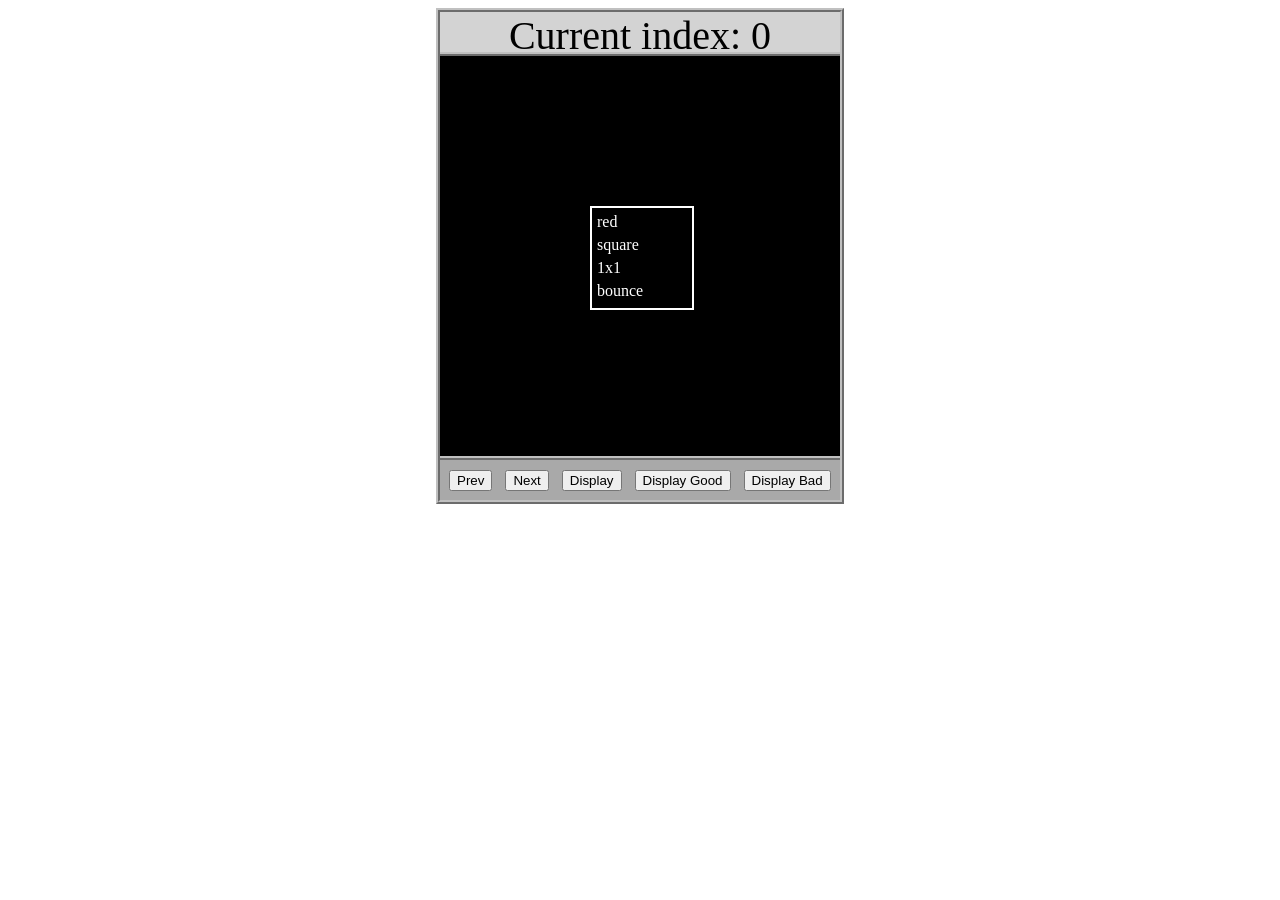
<file: asd-projects/data-shapes/index.html>
<!DOCTYPE html>
<html>
  <head>
    <meta charset="utf-8" />
    <meta name="viewport" content="width=device-width" />
    <title>Data Shapes</title>
    <link rel="stylesheet" href="index.css" />
    <script src="https://code.jquery.com/jquery-3.1.0.js"></script>
    <script src="index.js"></script>
  </head>
  <body>
    <div id="board">
      <div id="info-bar">Current index: 0</div>
      <div id="shape-container">
        <div id="shape"></div>
      </div>
      <div id="button-box">
        <button id="cycle-left">Prev</button>
        <button id="cycle-right">Next</button>
        <button id="execute1">Display</button>
        <button id="execute2">Display Good</button>
        <button id="execute3">Display Bad</button>
      </div>
    </div>
  </body>
</html>
</file>
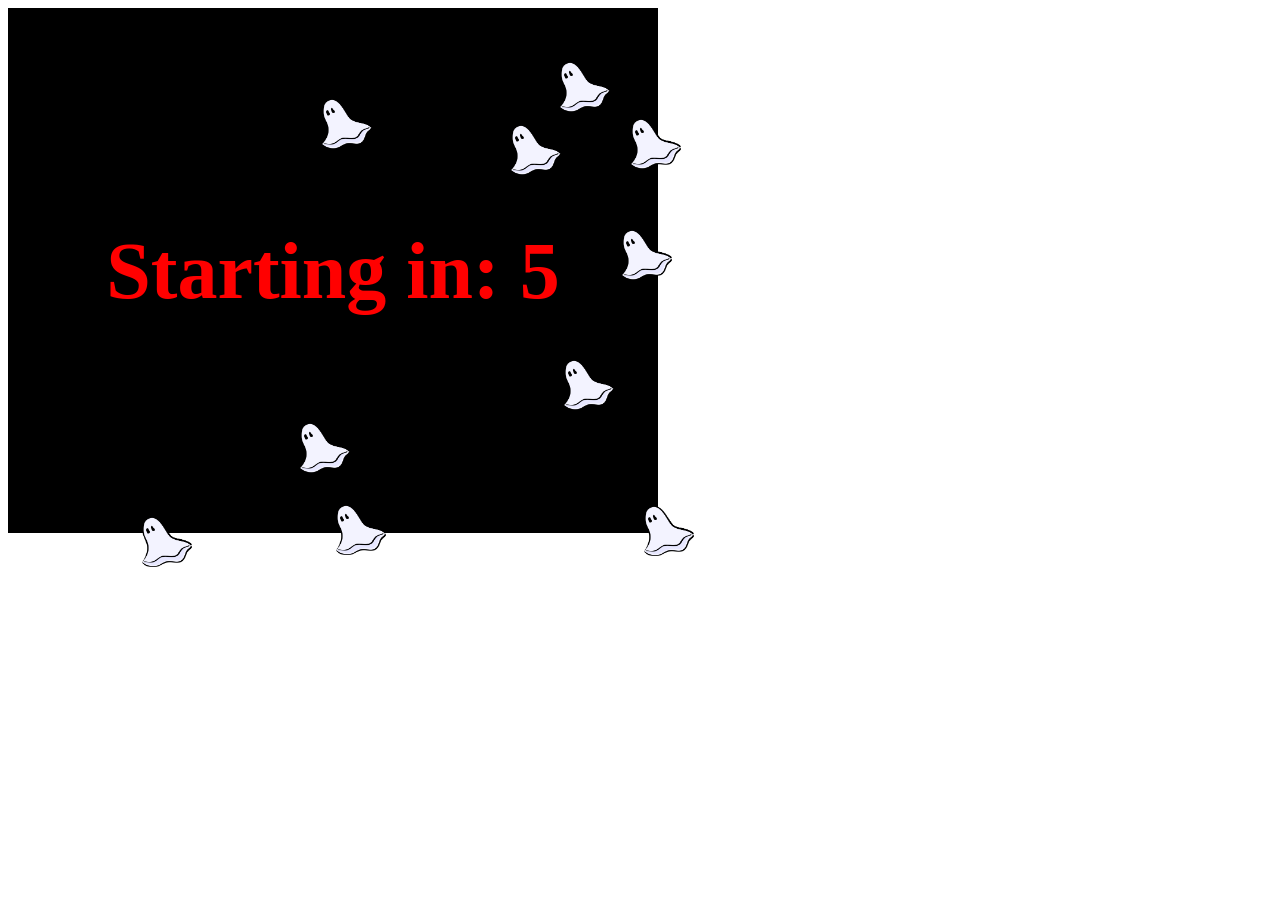
<file: asd-projects/debugging-exercise/index.html>
<!DOCTYPE html>
<html>
<head>
    <meta charset="utf-8">
    <meta name="viewport" content="width=device-width">
    <title>Debugger Exercise</title>
    <link rel="stylesheet" href="index.css">
    <script src="https://code.jquery.com/jquery-3.1.0.js"></script>
    <script src="index.js"></script>
</head>
<body>
    <div id="board">

    </div>
</body>
</html>
</file>
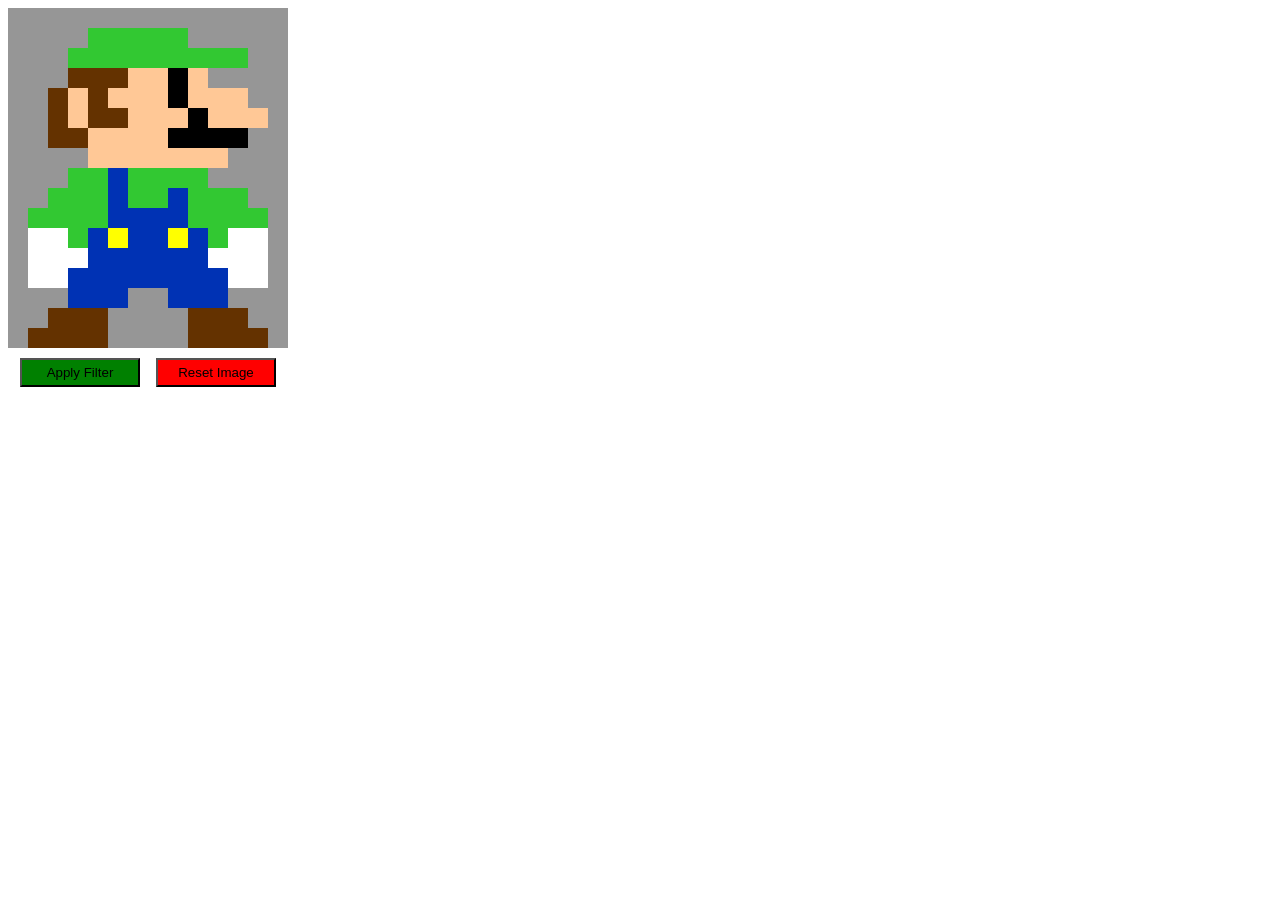
<file: asd-projects/image-filtering/index.html>
<!DOCTYPE html>
<html>
  <head>
    <script src="https://code.jquery.com/jquery-3.1.0.js"></script>
    <meta charset="utf-8" />
    <meta name="viewport" content="width=device-width" />
    <link rel="stylesheet" href="index.css" />
    <script src="image.js"></script>
    <script src="index.js"></script>
    <title>Image Filtering</title>
  </head>
  <body>
    <div id="display"></div>
    <div id="button-box">
      <button id="apply">Apply Filter</button>
      <button id="reset">Reset Image</button>
    </div>
  </body>
</html>
</file>
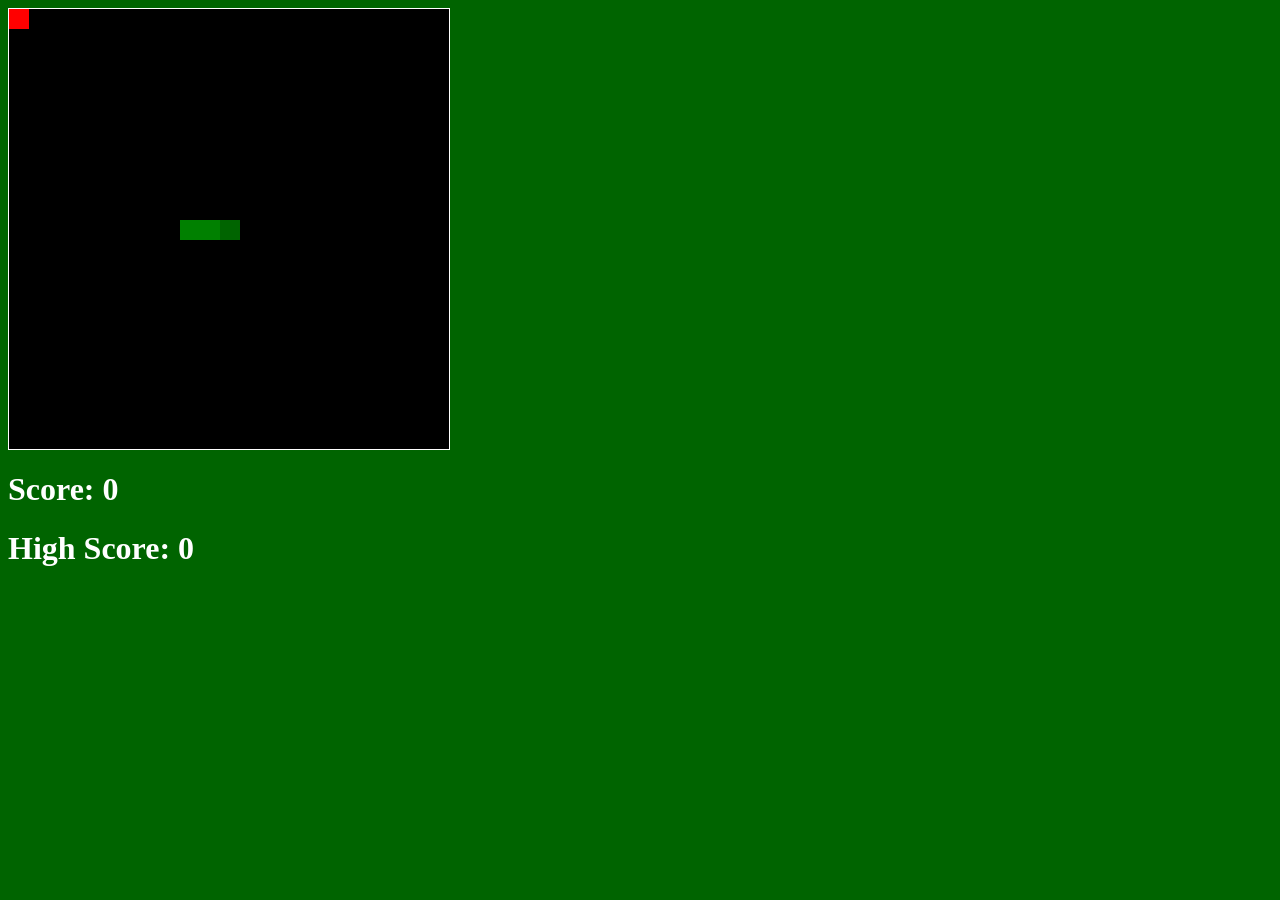
<file: asd-projects/snake/index.html>
<!DOCTYPE html>
<html>

  <head>
    <title>Snake</title>
    <!--Link jQuery and CSS here-->
    <link rel="stylesheet" type="text/css" href="index.css" />
    <script src="jquery.min.js"></script>

  </head>
  <body>
<div id="board"></div>
<h1 id="score">Score: 0</h1>
<h1 id="highScore">High Score: 0</h1>
    
  </body>
  
  <!-- Link index.js here -->
 <script src="index.js"></script>
 
</html>
</file>
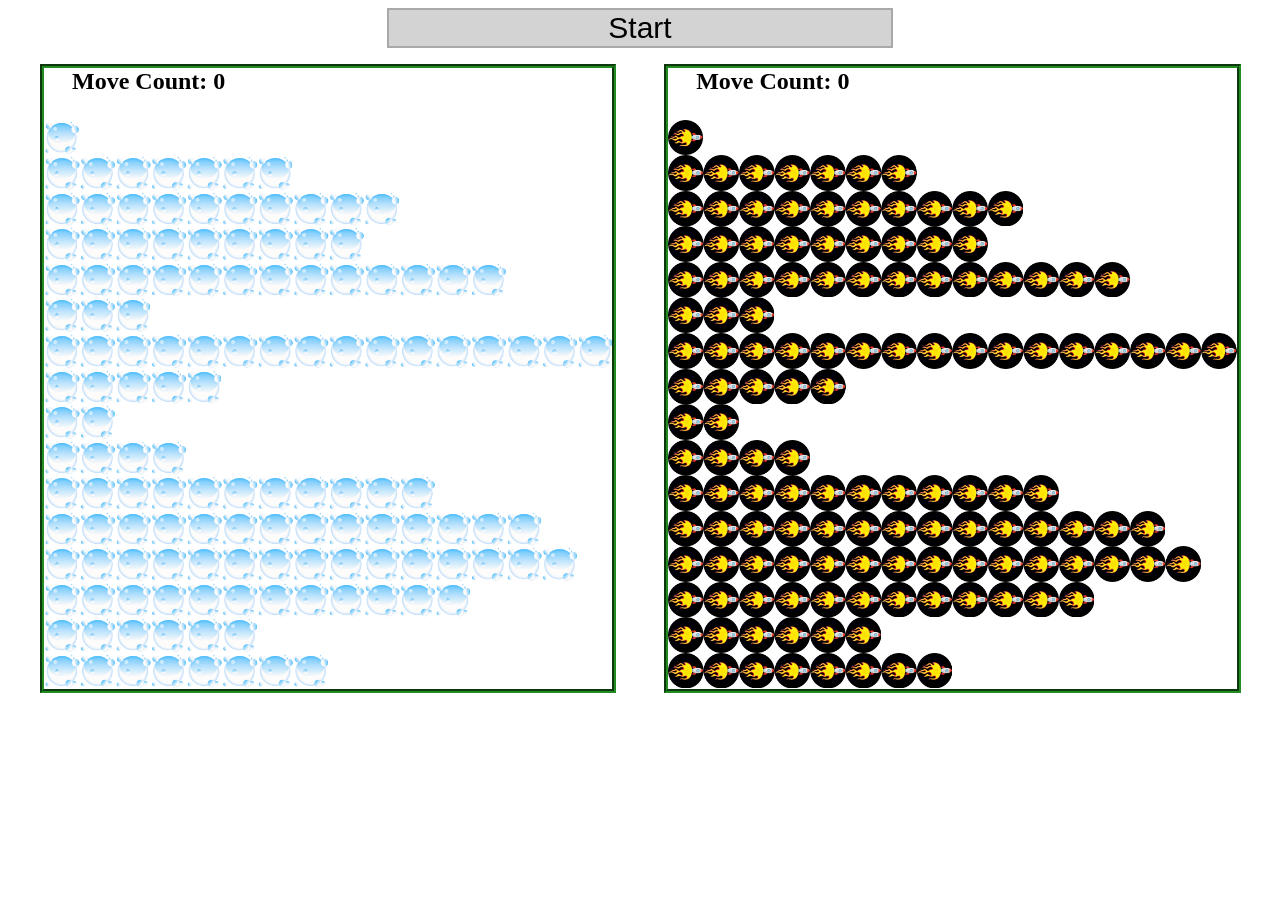
<file: asd-projects/sorting/index.html>
<!DOCTYPE html>
<html>
<head>
    <script src="https://code.jquery.com/jquery-3.1.0.js"></script>    
    <meta charset="utf-8">
    <meta name="viewport" content="width=device-width">
    <link rel="stylesheet" href="index.css">
    <script src="setup.js"></script>
    <script src="index.js"></script>
    <script src="run.js"></script>
    <title>Sorting</title>
</head>
<body>
    <div id="fullContainer">
        <div id="buttonContainer">
          <button id="goButton">Start</button>
        </div>
        <div id="sortContainer">
            <div class="subContainer" id="bubbleArea">
                <h2 id="bubbleCounter">Move Count: 0</h2>
                <div id="displayBubble">

                </div>
            </div>

            <div class="subContainer" id="quickArea">
                <h2 id="quickCounter">Move Count: 0</h2>
                <div id="displayQuick">

                </div>
            </div>
        </div>
    </div>
</body>
</html>
</file>
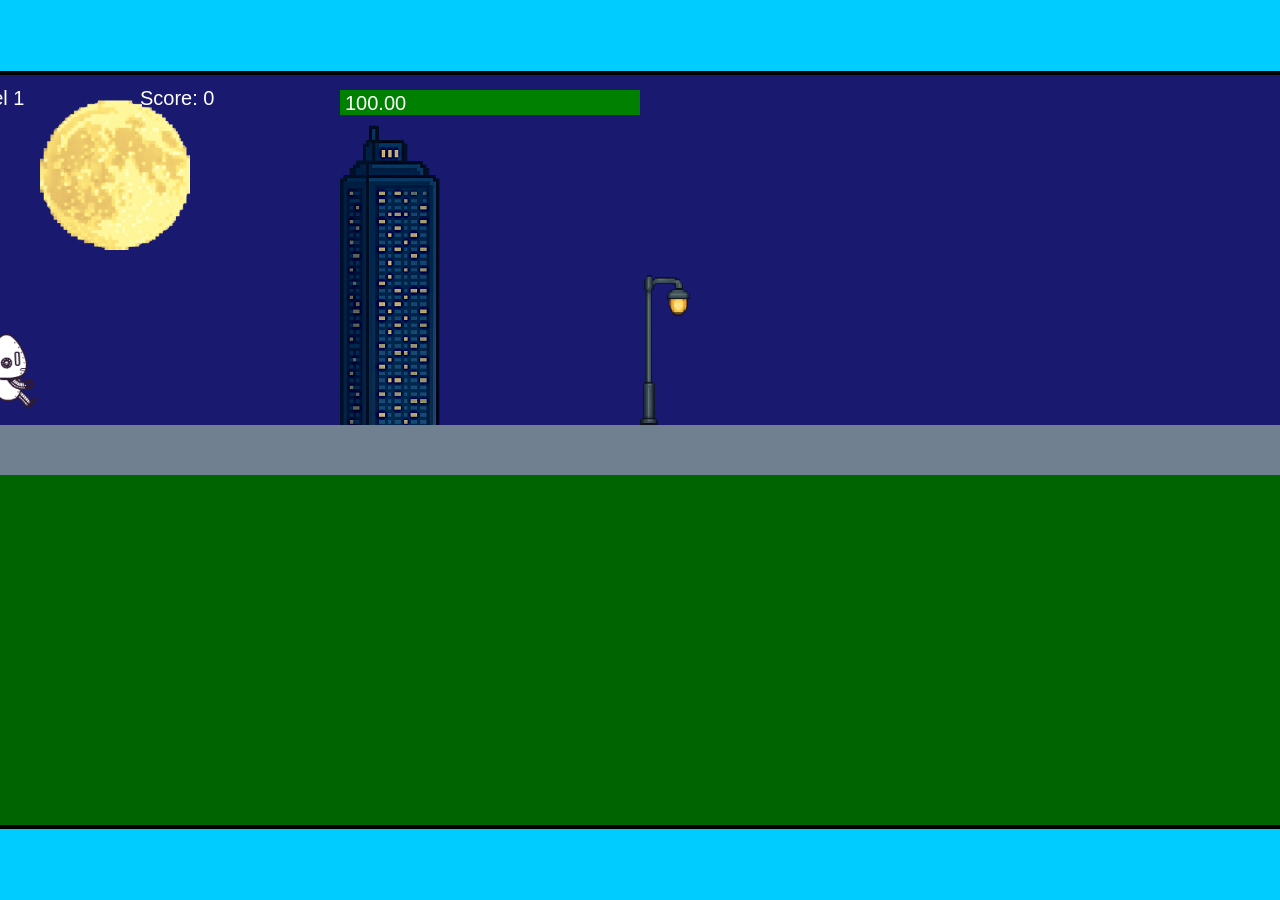
<file: fsd-projects/runtime/index.html>
<!DOCTYPE html>
<html lang="en">
  <head>
    <meta charset="UTF-8" />
    <meta name="viewport" content="width=device-width, initial-scale=1.0" />
    <title>Runtime Neo</title>
    <link rel="stylesheet" href="runtime.css" />
    <script src="https://code.jquery.com/jquery-3.1.0.js"></script>
    <script src="setup.js"></script>
    <script src="levels.js"></script>
    <script src="scenery.js"></script>
    <script src="student.js"></script>
    <script src="main.js"></script>
  </head>
  <body id="body">
    <canvas id="gameCanvas" width="1400" height="750"></canvas>
    <img id="player" src="images/halle.png" />
    <img id="projectile" src="images/projectile.png" />
    <img id="basicPlatform" src="images/interactable/basicPlatform.png" />
    <img id="spikes" src="images/interactable/spikes.png" />
    <img id="bug" src="images/interactable/bug.png" />
    <img id="healthUp" src="images/interactable/healthUp.png" />
    <img id="flag" src="images/interactable/flag.png" />
    <img id="moon" src="images/backgrounds/moon.png" />
    <img id="building" src="images/backgrounds/building.png" />
    <img id="lamp" src="images/backgrounds/lamp.png" />
  </body>
</html>
</file>
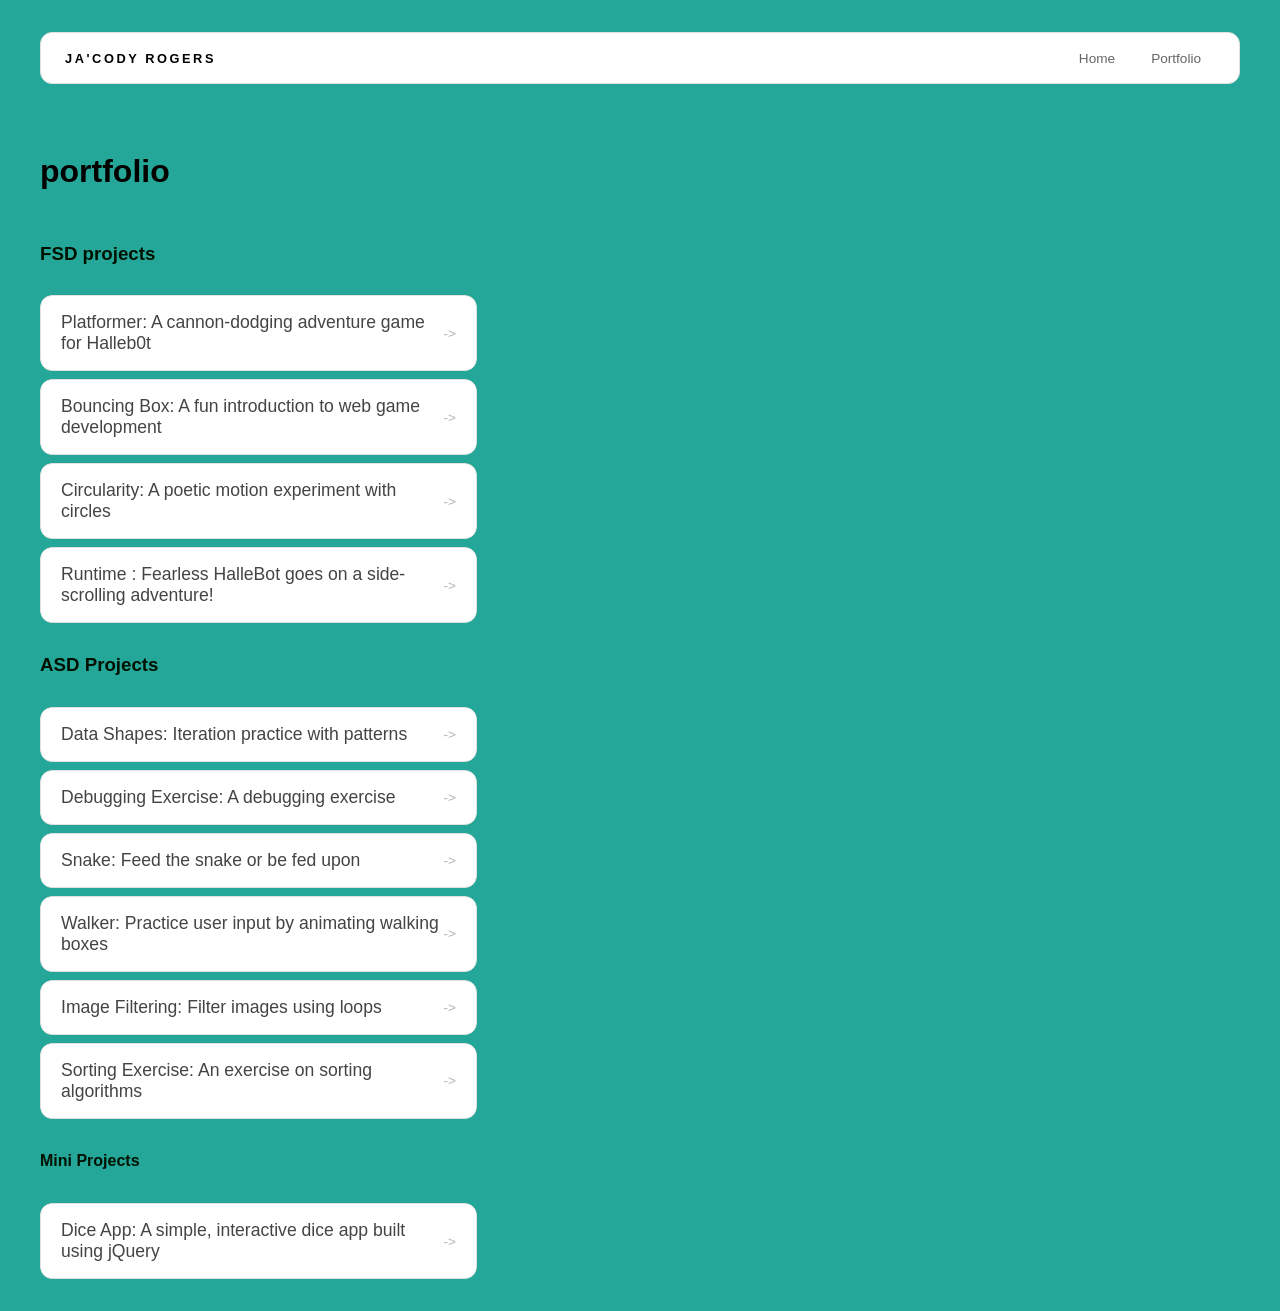
<file: portfolio.html>
<!DOCTYPE html>
<html>
  <head>
    <title>Ja'Cody Rogers</title><link rel="stylesheet" href="style.css" />
  </head>

  <body>
    <!-- All content goes here -->
    <div id="all-contents">
       <nav>
         <h1>Ja'Cody Rogers</h1>
    <ul id="nav-ul">
      <li class="nav-li"><a href="index.html">Home</a></li>
      <li class="nav-li"><a href="portfolio.html">Portfolio</a></li>
    </ul>

       </nav>

       <main>
         <div class = "content">
            <h1>portfolio</h1>
            <h3>FSD projects</h3>
            <ul id = "portfolio">
            <li>
              <a href="fsd-projects/platformer/">Platformer: A cannon-dodging adventure game for Halleb0t</a>
            </li>
            <li>
              <a href="fsd-projects/bouncing-box/">Bouncing Box: A fun introduction to web game development</a>
            </li>
            <li>
              <a href="fsd-projects/circularity/">Circularity: A poetic motion experiment with circles</a>
            </li>
            <li>
              <a href="fsd-projects/runtime/">Runtime : Fearless HalleBot goes on a side-scrolling adventure!</a>
            </li>
            </ul>
            <h3>ASD Projects</h3>
            <ul id="portfolio">
              <li><a href="asd-projects/data-shapes"> Data Shapes: Iteration practice with patterns</a></li>
<li><a href="asd-projects/debugging-exercise"> Debugging Exercise: A debugging exercise</a></li>
<li><a href="asd-projects/snake">Snake: Feed the snake or be fed upon</a></li>
<li><a href="asd-projects/walker">Walker: Practice user input by animating walking boxes</a></li>
<li><a href="asd-projects/image-filtering">Image Filtering: Filter images using loops</a></li>
<li><a href="asd-projects/sorting">Sorting Exercise: An exercise on sorting algorithms</a></li>
</ul>
<h4>Mini Projects</h4>
<ul id ="portfolio">
    <li><a href="asd-projects/dice-app"> Dice App: A simple, interactive dice app built using jQuery</a></li>
</ul>





  
         </div>

       </main>
    </div>
  </body>
</html>
</file>
<file: asd-projects/data-shapes/index.css>
#board {
  width: 400px;
  margin: auto;
  border: silver ridge 4px;
}

#info-bar {
  width: 400px;
  height: 40px;
  background: lightgray;
  font-size: 40px;
  text-align: center;
}

#shape-container {
  width: 400px;
  height: 400px;
  background: black;
  border-top: silver ridge 4px;
  border-bottom: silver ridge 4px;
}

#button-box {
  width: 400px;
  height: 40px;
  background: darkgray;
}

#shape {
  color: white;
  width: 100px;
  height: 100px;
  position: relative;
  top: 150px;
  left: 150px;
  border: white solid 2px;
  display: block;
}

button {
  width: auto;
  height: auto;
  margin: auto;
  margin-top: 10px;
  margin-left: 9px;
}

p {
  margin: 5px;
}
</file>
<file: asd-projects/debugging-exercise/index.css>
#board {
  background: black;
  width: 650px;
  height: 525px;
  left: 0px;
  top: 0px;
}

.ghost {
  width: 50px;
  height: 50px;
  z-index: 100;
  position: absolute;
}
</file>
<file: asd-projects/image-filtering/index.css>
.square {
  width: 20px;
  height: 20px;
  position: absolute;
}

body > div {
  position: relative;
}

#button-box {
  position: relative;
  top: 350px;
}

button {
  width: 120px;
  padding: 5px;
  margin-left: 12px;
}

#apply {
  background: green;
}

#reset {
  background: red;
}
</file>
<file: asd-projects/snake/index.css>
body {
  background-color: darkgreen;
}

#board {
  width: 440px;
  height: 440px;
  border: 1px solid white;
  background-color: black;
}

#score, #highScore {
  color: white;
}

.snake, .apple {
  display: block;
  width: 20px;
  height: 20px;
  position: absolute;
  user-select: none;
}

.snake {
  background-color: green;
  z-index: 2;
}

#snake-head {
  background-color: darkgreen;
}

.apple {
  background-color: red;
  z-index: 1;
}
</file>
<file: asd-projects/sorting/index.css>
#fullContainer {
    width:100%;
}
#buttonContainer {
    margin:auto;
    width: 40%;
}
#goButton {
    margin: auto;
    width: 100%;
    border: 2px darkgray double;
    background: lightgray;
    font-size: 30px;
}
#sortContainer {
    display: table;
    margin: 0 auto;
    width: 100%;
}
.subContainer {
    display: inline-block;
    width:45%;
    border: 4px forestgreen groove;
    margin-top: 1.25%;
}
#bubbleArea {
    margin-left: 2.5%;
}
#quickArea {
    margin-left: 3.75%;
}
.subContainer > h2 {
    margin-left: 5%;
    height: 32px;
    margin-top: 0;
}
.sortElement {
    background-position: center;
    background-repeat: repeat-x;
    position: absolute;
    left: 0px;
    margin: 0;
    padding: 0;
}
.subContainer > div {
    position: relative;
}
.bubbleElement {
    background: url('img/bubble.png');
    /*border: 2px aqua ridge;*/
}
.quickElement {
    background: url('img/quick.png');
    /*border: 2px firebrick ridge;*/
}
</file>
<file: fsd-projects/runtime/runtime.css>
/* runtime.css */
/* Styles for Runtime Neo auto-runner game */

img {
  display: none;
}

#gameCanvas {
  position: absolute;
  border: 4px solid #000;
  top: 50%;
  left: 50%;
  transform: translate(-50%, -50%);
}

body {
  margin: 0;
  background-color: #00ccff;
  font-family: Arial, sans-serif;
  text-align: center;
  overflow: hidden;
}
</file>
<file: style.css>
* {
  box-sizing: border-box;
} 

body {
  margin: 0;
  background: rgb(36, 167, 152);
  color: rgb(1, 18, 3);
  font-family: "Helvetica Neue", Arial, sans-serif; 
}

#all-contents { 
  max-width: 1500px;
  min-height: 100vh;
  margin: 0 auto;
  padding: 32px 40px;
}
main {
  display: grid;
  grid-template-columns: minmax(220px, 1fr) minmax(420px, 1.6fr);
  align-items: center;
  min-height: calc(100vh - 160px);
  gap: clamp(32px, 5vw, 80px);
}

.sidebar {
  width: 100%;
}

.content {
  display: flex;
  flex-direction: column;
  align-items: flex-start;
  gap: 12px;
}h2 {
  margin: 0;
  font-size: clamp(4rem, 10vw, 7rem);
  line-height: 0.9;
  font-weight: 900;
  letter-spacing: -0.04em;
  text-transform: uppercase;
  color: #000000;
}

.content > p {
  margin: 0;
  color: #999;
  font-size: 0.9rem;
  text-transform: uppercase;
  letter-spacing: 0.15em;
  line-height: 1.4;
}#interests {
  margin-top: 32px;
  width: 100%;
}

#interests h3 {
  margin: 0 0 12px;
  font-size: 0.75rem;
  font-weight: 700;
  text-transform: uppercase;
  letter-spacing: 0.2em;
  color: #aaa;
}

#interests ul {
  list-style: none;
  margin: 0;
  padding: 0;
  display: flex;
  flex-wrap: wrap;
  gap: 8px;
}

#interests li {
  color: #555;
  font-size: 1rem;
  font-weight: 600;
  padding: 10px 20px;
  background: #fff;
  border: 1px solid #ddd;
  border-radius: 100px;
  transition:
    background 0.25s ease,
    color 0.25s ease,
    transform 0.25s ease;
  cursor: default;
}

#interests li:hover {
  background: #000;
  color: #fff;
  border-color: #000;
  transform: translateY(-2px);
}
.sibebar-img {
  
}


nav {
  display: flex;
  justify-content: space-between;
  align-items: center;
  margin-bottom: 48px;
  padding: 16px 24px;
  background: #fff;
  border: 1px solid #e0e0e0;
  border-radius: 12px;
}

nav h1 {
  margin: 0;
  font-size: 0.8rem;
  font-weight: 700;
  text-transform: uppercase;
  letter-spacing: 0.2em;
  color: #000;
}

#nav-ul {
  list-style: none;
  display: flex;
  gap: 8px;
  margin: 0;
  padding: 0;
}

.nav-li a {
  color: #666;
  text-decoration: none;
  font-size: 0.85rem;
  font-weight: 500;
  padding: 6px 14px;
  border-radius: 8px;
  transition:
    background 0.25s ease,
    color 0.25s ease;
}

.nav-li a:hover {
  background: #000;
  color: #fff;
}

/* Portfolio styles */
.content h1 {
  color: black;
}

#portfolio {
  list-style: none;
  margin: 0;
  padding: 0;
  width: 100%;
  display: flex;
  flex-direction: column;
  gap: 8px;
}

#portfolio li {
  border-radius: 12px;
  overflow: hidden;
}

#portfolio a {
  display: flex;
  justify-content: space-between;
  align-items: center;
  text-decoration: none;
  color: #444;
  padding: 16px 20px;
  font-size: 1.1rem;
  font-weight: 500;
  background: #fff;
  border: 1px solid #e0e0e0;
  border-radius: 12px;
  transition: background 0.25s ease, color 0.25s ease, transform 0.25s ease;
}

#portfolio a:hover {
  background: #000;
  color: #fff;
  transform: translateX(4px);
}

#portfolio a::after {
  content: "->";
  font-size: 0.85rem;
  opacity: 0.4;
  transition: opacity 0.25s ease;
  white-space: nowrap;
}

#portfolio a:hover::after {
  opacity: 1;
}
</file>
